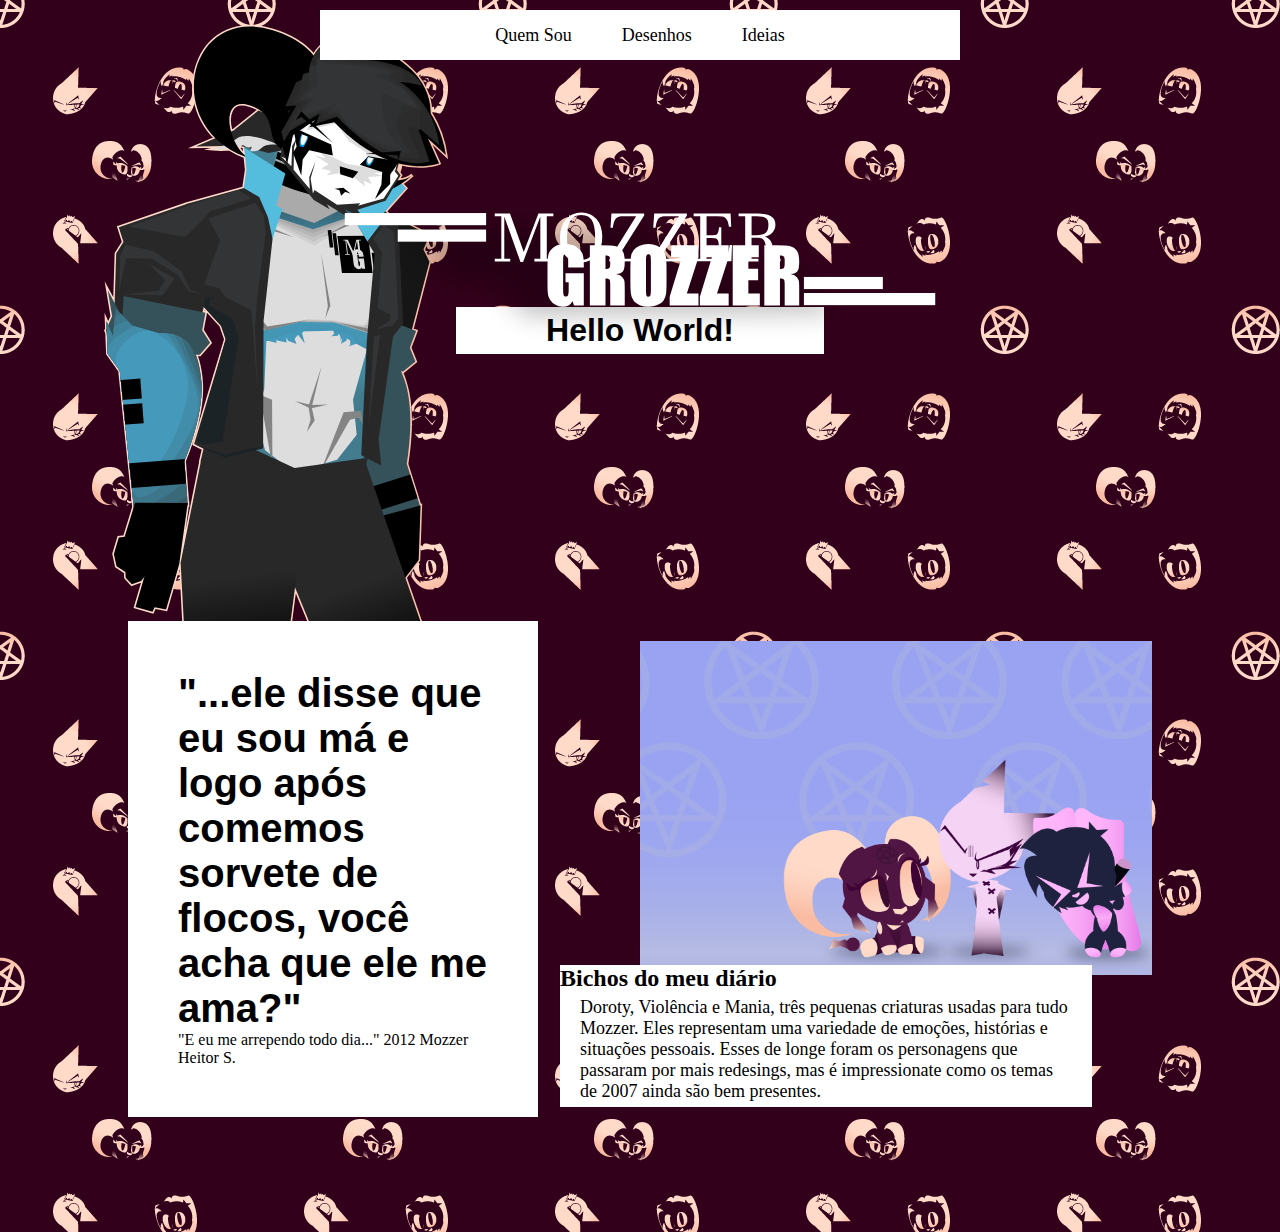
<file: index.html>
<!DOCTYPE html>
<html lang="pt-BR">
<head>
    <meta charset="UTF-8">
    <meta name="viewport" content="width=device-width, initial-scale=1.0">
    <title>MozzerGrozzer</title>
    <link rel="stylesheet" href="./src/styles/styels.css">
</head>
<body>
    <header>
        <nav class="nav-links">
            <a href="./src/pages/quemSou.html">Quem sou</a>
            <a href="./src/pages/404.html">Desenhos</a>
            <a href="./src/pages/404.html">Ideias</a>
        </nav>
    </header>
   <main>
       <img src="./src/assets/img/logomark-branca.svg" alt="Logo de MozzerGrozzer, seu host!" title="Mozzer Grozzer" id="logo" draggable="false">
       <img src="./src/assets/charactersFolder/KillerPrince.svg" alt="Personageem de Mozzer: Killer Prince, um ser com cabeça de cabra, pelo azul,maquiagem branca e usando uma camisa aberta" id="character" draggable="false" loading="lazy">
    <h1>Hello World!</h1>
   </main>

   <section class="introduction">
    <aside class="firstText">
        <h1>"...ele disse que eu sou má e logo após comemos sorvete de flocos, você acha que ele me ama?"</h1>
        <p>"E eu me arrependo todo dia..." 2012 Mozzer Heitor S.</p>    
    </aside>
    <aside class="designRecente">
        <img src="./src/assets/img/bichos-para-meu-site-que-são-eu.png" alt="Design cartoonesco, Doroty, uma cabra vinho cansada; Violência, um gato branco irritado sem um olho e Mania, um content coelho azul" draggable="false" title="'Bichos do meu diário'" loading="lazy">
        <div class="designRecentesDescricao">
            <h2>Bichos do meu diário</h2>
            <p>Doroty, Violência e Mania, três pequenas criaturas usadas para tudo Mozzer. Eles representam uma variedade de emoções, histórias e situações pessoais. Esses de longe foram os personagens que passaram por mais redesings, mas é impressionate como os temas de 2007 ainda são bem presentes.</p>
        </div>
    </aside>  
   </section>

</body>
</html>
</file>
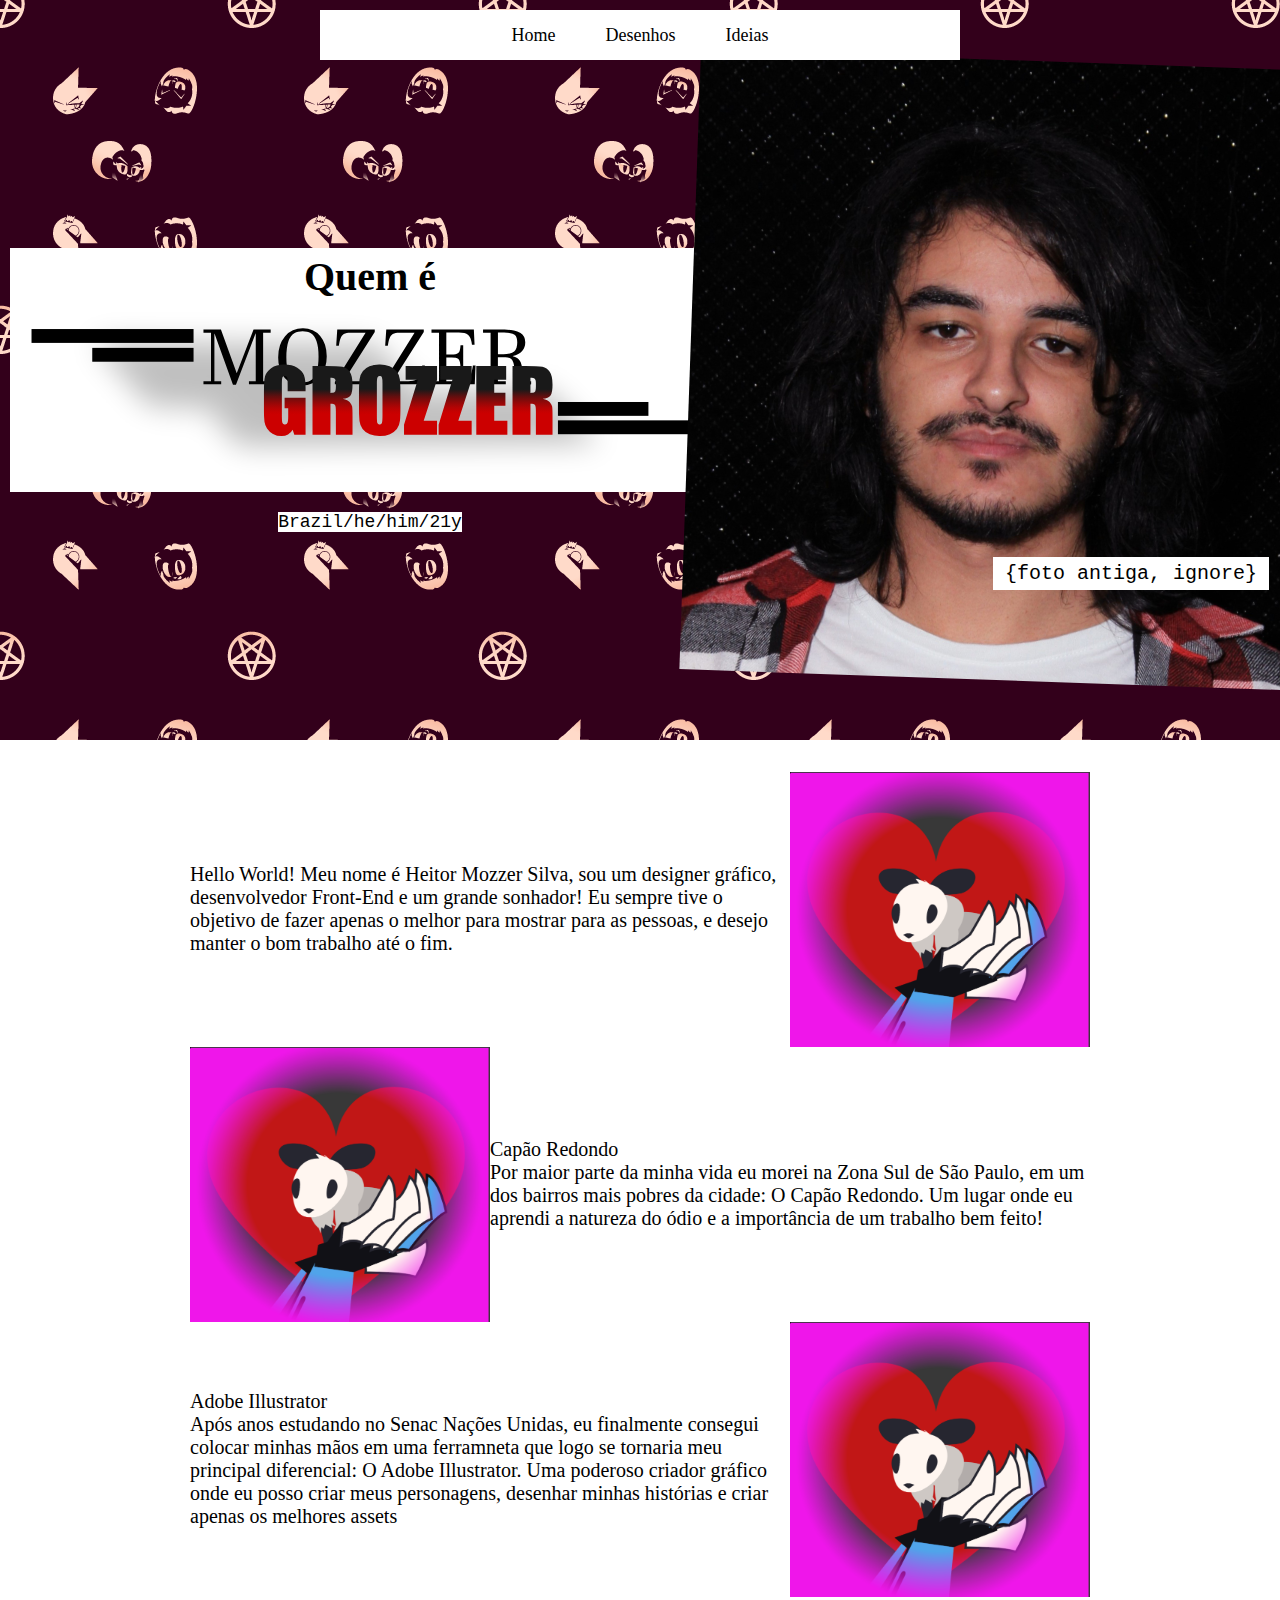
<file: src/pages/quemSou.html>
<!DOCTYPE html>
<html lang="pt-BR">
<head>
    <meta charset="UTF-8">
    <meta name="viewport" content="width=device-width, initial-scale=1.0">
    <title>MozzerGrozzer</title>
    <link rel="stylesheet" href="../styles/styels.css">
</head>

<body>
    <header>
        <nav class="nav-links">
            <a href="../../index.html">Home</a>
            <a href="../pages/404.html">Desenhos</a>
            <a href="../pages/404.html">Ideias</a>
        </nav>
    </header>

    <section class="quemSou">
        <div class="mainTextQuem">
            <h1>Quem é</h1>
            <img src="../assets/img/logomark-preta.svg" alt="" id="logoQuem">
            <p>Brazil/he/him/21y</p>
        </div>
        <div class="minhaFoto">
            <img src="../assets/img/heitor ss.jpg" alt="">
            <p>{foto antiga, ignore}</p>
        </div>
        
    </section>

    <section class="quemSouContent">
        <div class="quemSouIntro">
            <p>Hello World! Meu nome é Heitor Mozzer Silva, sou um designer gráfico, desenvolvedor Front-End e um grande sonhador! Eu sempre tive o objetivo de fazer apenas o melhor para mostrar para as pessoas, e desejo manter o bom trabalho até o fim.
        </p>
        <img src="../assets/img/Captura de tela 2025-03-27 205412.png" alt="" width=300px>
        </div>
        <div class="quemSouEsq">
            <img src="../assets/img/Captura de tela 2025-03-27 205412.png" alt="" width=300px>
            <p><span>Capão Redondo</span><br>Por maior parte da minha vida eu morei na Zona Sul de São Paulo, em um dos bairros mais pobres da cidade: O Capão Redondo. Um lugar onde eu aprendi a natureza do ódio e a importância de um trabalho bem feito!</p>
        </div>
        <div class="quemSouDir">
            <img src="../assets/img/Captura de tela 2025-03-27 205412.png" alt="" width=300px>
            <p><span>Adobe Illustrator</span><br> Após anos estudando no Senac Nações Unidas, eu finalmente consegui colocar minhas mãos em uma ferramneta que logo se tornaria meu principal diferencial: O Adobe Illustrator. Uma poderoso criador gráfico onde eu posso criar meus personagens, desenhar minhas histórias e criar apenas os melhores assets</p>
        </div>
    </section>
</body>
</file>
<file: src/styles/styels.css>
*{
    margin: 0;
    padding: 0;
    box-sizing: border-box;
    border: none;
    text-decoration: none;
    font-family: Georgia, 'Times New Roman', Times, serif;
}

body{
    background-image: url(../assets/img/background-melhor.png);
}

/* Header */

header{
    background-color: white;
    backdrop-filter: blur(10px);
    width: 50%;
    height: 50px;

    display: flex;
    justify-content: center;
    align-items: center;
    position: fixed;

    margin:10px 25%;
    z-index: 10;
}

.nav-links{
    display: flex;
    justify-content: space-between;
    gap:50px;
}

.nav-links > a{
    text-decoration: none;
    color:black;
    text-transform:capitalize;
    transition: 0.3s;
    font-size: 18px;
}

.nav-links > a:hover{
    text-decoration: underline;
    color:black;
    text-transform:uppercase;
    transition: 0.3s ease-in-out;
    transform: rotate(2deg);
    font-size: 22px;
}

.nav-links > a:active{
    text-decoration: underline;
    color:black;
    text-transform:uppercase;
    transition: 0.3s ease-in-out;
    transform: rotate(-2deg);
    font-size: 18px;
}

/* Sempre colocar uma imagem diferente aqui possível js aqui??? */

main{
    display:flex;
    justify-content: center;
    align-items: center;
    flex-direction: column;
    position:relative;
    padding: 15%;
}

main>h1{
    display:flex;
    justify-content: center;
    font-family: Impact, Haettenschweiler, 'Arial Narrow Bold', sans-serif;
    padding:5px 10%;
    margin:-40px 0px;
    color:black;
    background-color:white;
}

main>p{
    display:flex;
    justify-content: center;
    align-items: center;
    background-color: white;
    position:absolute;
    width: 400px;
    padding: 10px 20px;
    left:18%;
    bottom:1%;
    font-size: 20px;
    font-family:'Courier New', Courier, monospace;
}

#character{
    display:flex;
    position: absolute;
    width: 30%;
    top:5%;
    left:5%;
    z-index: -1;
}

#logo{
    display:flex;
    justify-content:center;
    align-items: center;
    flex-direction: column;
    width: 70%;
    z-index: 100;
    transition: 0.3s;
}

#logo:hover{
    display:flex;
    justify-content:center;
    align-items: center;
    flex-direction: column;
    width: 70%;
    z-index: 100;
    transition: 0.3s;
    transform:scale(1.1) rotate(1deg);
}

#logo:active{
    display:flex;
    justify-content:center;
    align-items: center;
    flex-direction: column;
    width: 70%;
    z-index: 100;
    transition: 0.1s ease-in-out;
    transform:scale(1.1) rotate(-1deg);
}

/* Aqui que muda a imagem */

.introduction{
    display: flex;
    flex-direction: row;
    align-items: center;
    justify-content: space-between;
    z-index: 2;
    margin:100px 0px;
    padding:15px 10%;
}

.firstText{
    display:flex;
    flex-direction: column;
    padding:50px;
    width: 40%;
    background-color:white;
}

.firstText>h1{
    font-size:40px;
    font-family: Impact, Haettenschweiler, 'Arial Narrow Bold', sans-serif;
}

.designRecente{
    display:flex;
    position:relative;
    flex-direction: column;
    width: 50%;
    transition: 0.3s;
}

.designRecente>h2{
    background-color: white;
    width: 280px;
    padding:5px 12px;
    margin: 0px 0px -30px 20px;
    z-index: 2;
    font-size:26px;
    font-weight: bolder;
    rotate:-4deg;
}

.designRecente:hover{
    display:flex;
    flex-direction: column;
    width: 51%;
    transition: 0.3s;
}

.designRecentesDescricao{
    background-color: white;
    margin:-10px;
    position: relative;
    right: 70px;
}

.designRecentesDescricao>h3{
    padding:5px 32px;
    font-family: Impact, Haettenschweiler, 'Arial Narrow Bold', sans-serif;
    font-size:35px;
}
.designRecentesDescricao>p{
    padding: 5px 20px;
    font-size: 18px;
}

/* Quem sou page */

.quemSou{
    display:flex;
    justify-content: center;
    align-items: center;
    padding:50px;
}

.minhaFoto{
    display:flex;
    position: relative;
}

.minhaFoto>p{
    display: flex;
    position: absolute;
    background-color: white;
    z-index: 3;
    font-size: 20px;
    right: 1px;
    bottom:100px;
    padding:5px 12px; 
    font-family: 'Courier New', Courier, monospace;
}

.minhaFoto>img{
    margin:10px -40px; 
    display: flex;
    width: 620px;
    rotate: 2deg;
}

.mainTextQuem{
    display:flex;
    flex-direction: column;
    justify-content: center;
    align-items: center;
    background-color: white;
}

.mainTextQuem>h1{
    padding: 5px 12px;
    font-size: 40px;
}

#logoQuem{
    width: 720px;
}

.mainTextQuem>p{
    margin: 30px 20px -40px 20px;
    background-color: white;
    font-size: 18px;
    font-family: 'Courier New', Courier, monospace;
}

.quemSouContent{
    padding:32px;
    background-color:white;
    width: 100%;
}

.quemSouIntro{
    display:flex;
    justify-content: center;
    align-items: center;
}

.quemSouIntro>p{
    display:flex;
    justify-content: center;
    align-items: flex-start;
    flex-direction: column;

    font-size: 20px;
    width: 600px;
}

.quemSouEsq{
    display:flex;
    justify-content: center;
    align-items: center;
}
.quemSouEsq>p{
    font-size: 20px;
    width: 600px;
}

.quemSouDir{
    display:flex;
    justify-content: center;
    align-items: center;
    flex-direction: row-reverse;
}

.quemSouDir>p{
    font-size: 20px;
    width: 600px;
}

/* 404 */

.FourOfour{
    display: flex;
    justify-content: center;
    align-items: center;

    margin:10px;
    color:white;
    background-color: black;
}

.FourOfour>h1{
    font-family: Impact, Haettenschweiler, 'Arial Narrow Bold', sans-serif;
    width: 100%;
    padding:80px;
    font-size: 80px;
    text-align: center;
}

.FourOfour>p{
    font-size: 22px;
    font-family: Georgia, 'Times New Roman', Times, serif;
    padding:80px;
}

.FourOfour> p > a {
    font-size: 22px;
    font-family: Impact, Haettenschweiler, 'Arial Narrow Bold', sans-serif;
    color: grey;
}

.FourOfour> p > a:hover {
    font-size: 26px;
    font-family: Impact, Haettenschweiler, 'Arial Narrow Bold', sans-serif;
    color: grey;
    text-decoration: underline;
}
</file>
